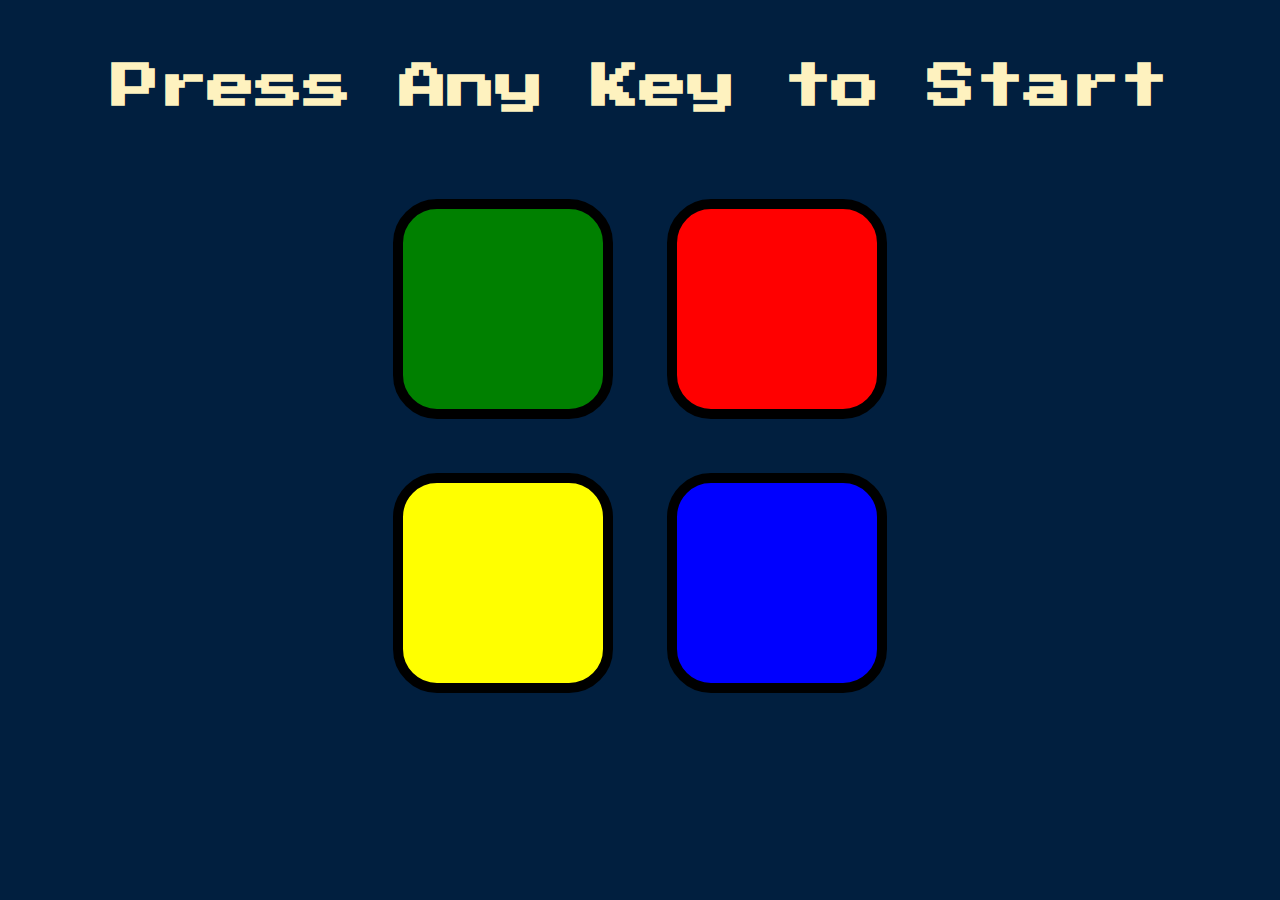
<file: Web-Project/Web-Project/game/game.html>
<!DOCTYPE html>
<html lang="en" dir="ltr">

<head>
  <meta charset="utf-8">
  <title>Simon</title>
  <link rel="stylesheet" href="gameStyles.css">
  <link href="https://fonts.googleapis.com/css?family=Press+Start+2P" rel="stylesheet">
</head>

<body>
  <h1 id="level-title">Press Any Key to Start</h1>
  <div class="container">
    <div lass="row">

      <div type="button" id="green" class="btn green">

      </div>

      <div type="button" id="red" class="btn red">

      </div>
    </div>

    <div class="row">

      <div type="button" id="yellow" class="btn yellow">

      </div>
      <div type="button" id="blue" class="btn blue">

      </div>

    </div>

  </div>

 <script src="https://code.jquery.com/jquery-3.7.1.js" integrity="sha256-eKhayi8LEQwp4NKxN+CfCh+3qOVUtJn3QNZ0TciWLP4=" crossorigin="anonymous"></script>
 <script src="game.js"></script>
</body>

</html>
</file>
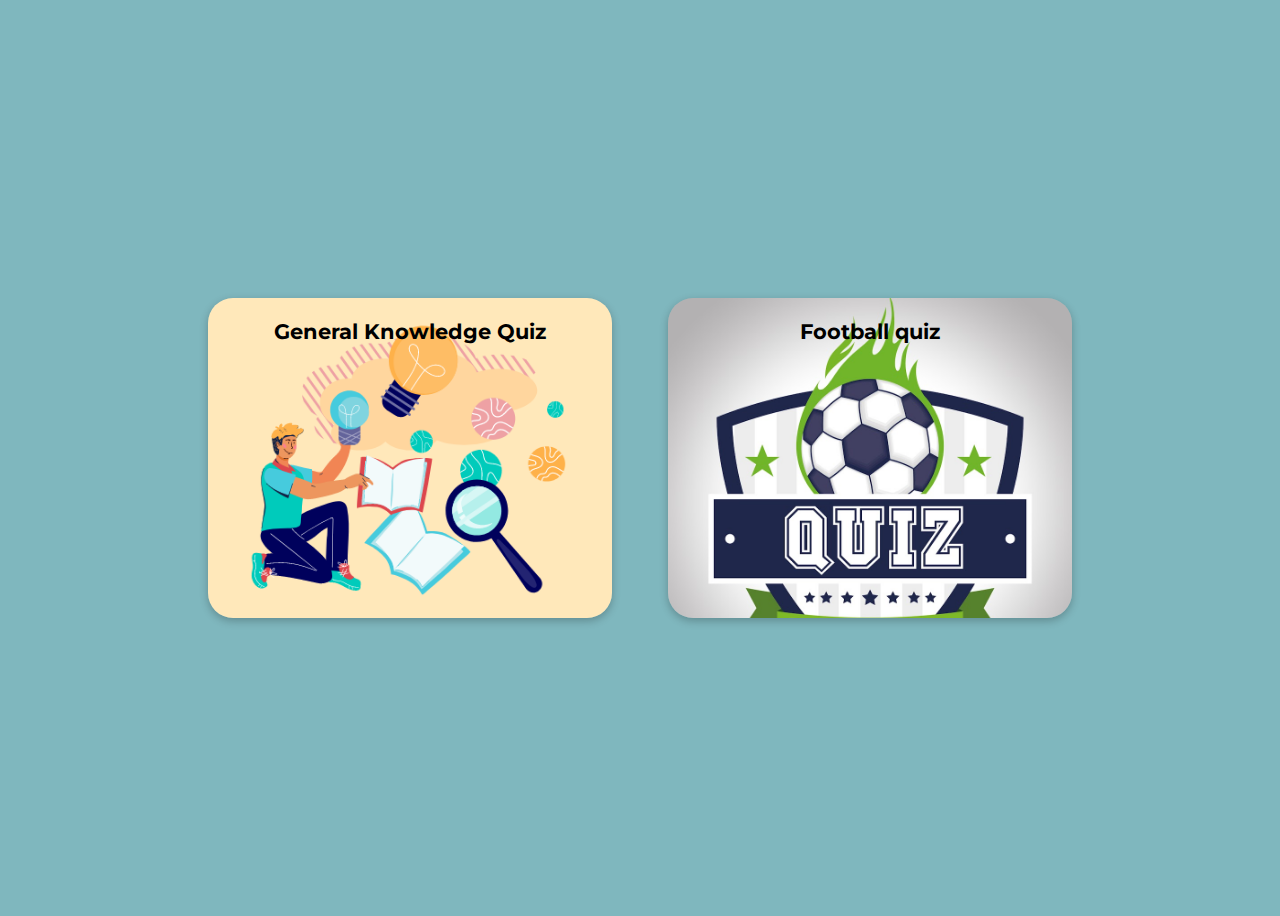
<file: Web-Project/Web-Project/quiz-homepage/quiz-homepage.html>
<!DOCTYPE html>
<html lang="en">
<head>
    <meta charset="UTF-8">
    <meta name="viewport" content="width=device-width, initial-scale=1.0">
    <link rel="stylesheet" href="quiz-homepage.css">
    <title>Quiz Homepage</title>
</head>
<body>
    <div class="card-container">
        <div class="card card1" onclick="location.href='/quiz1/quiz.html'">
            <h3 class="title">General Knowledge Quiz</h3>

            
        </div>
        <div class="card card2" onclick="location.href='/quiz2/Quiz1.html'">
            <h3 >Football quiz</h3>

        </div>
    </div>
    
</body>
</html>
</file>
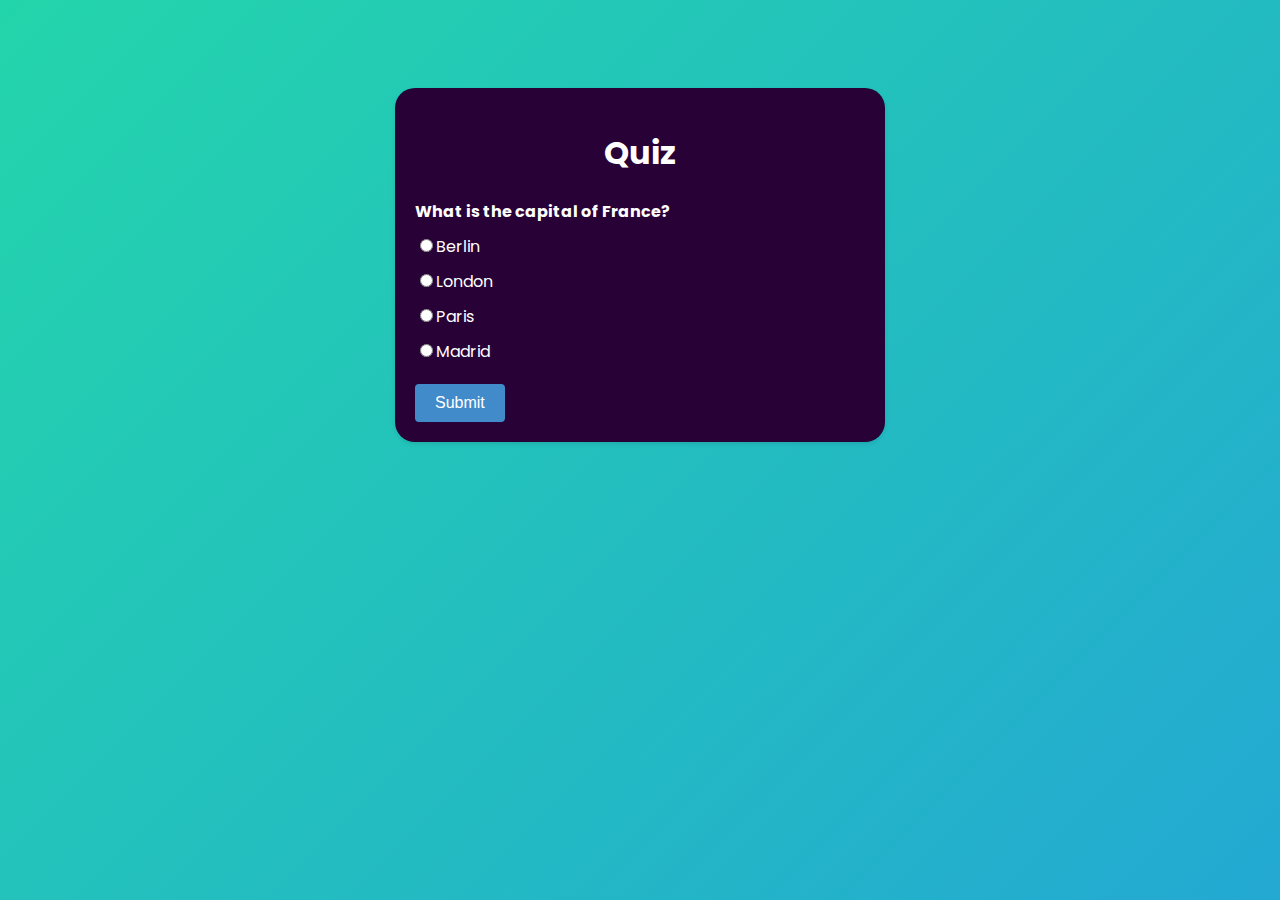
<file: Web-Project/Web-Project/quiz1/quiz.html>
<!DOCTYPE html>
<html lang="en">
<head>
    <meta charset="UTF-8">
    <meta name="viewport" content="width=device-width, initial-scale=1.0">
    <link rel="stylesheet" href="quizStyle.css">
    <title>Quiz</title>
</head>
<body>
    <div class="container">
        <h1>Quiz</h1>
        <div id="quiz"></div>
        <div id="result" class="result"></div>
        <button id="submit" class="button">Submit</button>
        <button id="retry" class="button hide">Retry</button>
        <button id="showAnswer" class="button hide">Show Answer</button>
      </div>
    <script src="script.js"></script>
</body>
</html>
</file>
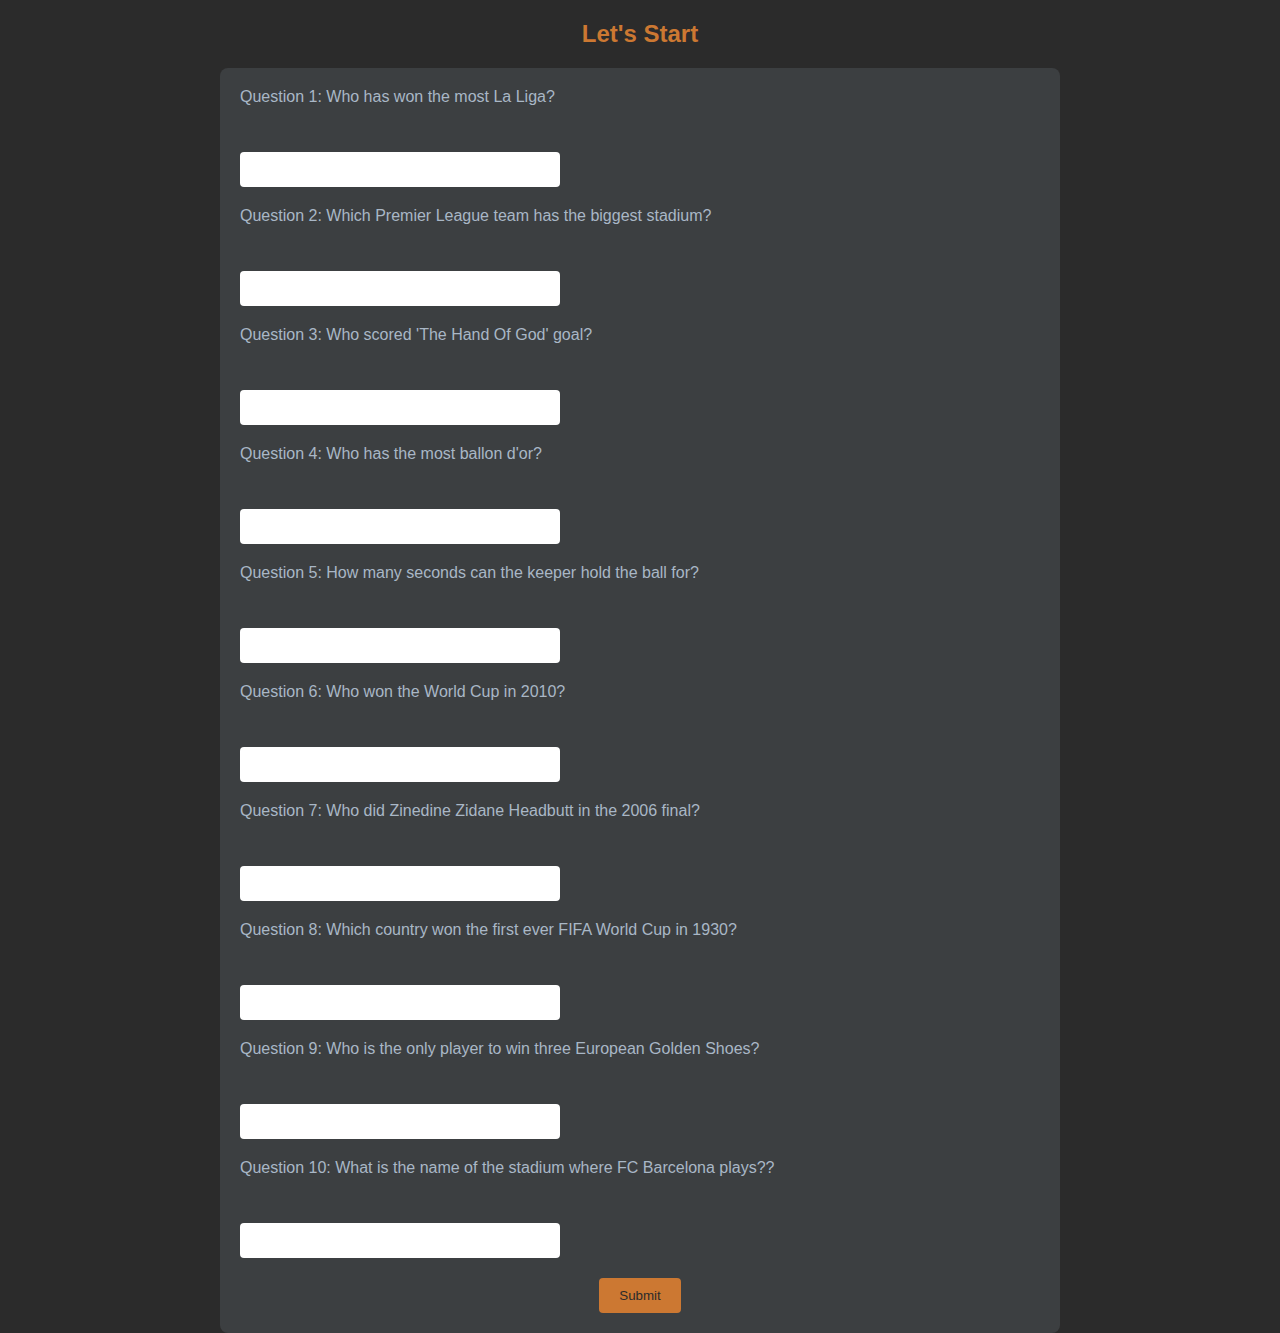
<file: Web-Project/Web-Project/quiz2/Quiz1.html>
<!DOCTYPE html>
<html lang="en">
<head>
<meta charset="UTF-8">
<meta name="viewport" content="width=device-width, initial-scale=1.0">
<title>Quiz</title>
<style>
    body {
    background-color: #2b2b2b;
    color: #a9b7c6;
    font-family: Arial, sans-serif;
    margin: 0;
    padding: 0;
    
    
    height: 100vh;
}

.containerQ {
    text-align: left;
    border-radius: 8px;
    background-color: #3c3f41;
    padding: 20px;
    width: 80%;
    max-width: 800px;
    margin: auto;
}

h2 {
    color: #cc7832;
    text-align: center;
}

.question {
    margin-bottom: 20px;
}

.question label {
    display: block;
    margin-bottom: 10px;
}

.question input {
    padding: 10px;
    width: 100%;
    max-width: 300px;
    border-radius: 4px;
    border: none;
}

button {
    display: block;
    background-color: #cc7832;
    color: #2b2b2b;
    padding: 10px 20px;
    border: none;
    border-radius: 4px;
    cursor: pointer;
    margin-top: 20px;
    margin-left: auto;
    margin-right: auto;
}

    
      
    

   
</style>
</head>
<body>
    
  <!-- Quiz Section -->
  <h2>Let's Start</h2>
  <div class="containerQ">
    <form id="quizForm" action="checkForm.php" method="post">
      <!-- Question 1 -->
      <div class="question">
        <label for="q1">Question 1: Who has won the most La Liga?</label><br><br>
        <input type="text" id="q1" name="q1">
      </div>
      <!-- Question 2 -->
      <div class="question">
        <label for="q2">Question 2: Which Premier League team has the biggest stadium?</label><br><br>
        <input type="text" id="q2" name="q2">
      </div>
      <!-- Question 3 -->
      <div class="question">
        <label for="q3">Question 3: Who scored 'The Hand Of God' goal?</label><br><br>
        <input type="text" id="q3" name="q3">
      </div>
      <!-- Question 4 -->
      <div class="question">
        <label for="q4">Question 4: Who has the most ballon d'or?</label><br><br>
        <input type="text" id="q4" name="q4">
      </div>
      <!-- Question 5 -->
      <div class="question">
        <label for="q5">Question 5: How many seconds can the keeper hold the ball for?</label><br><br>
        <input type="text" id="q5" name="q5">
      </div>
      <!-- Question 6 -->
      <div class="question">
        <label for="q6">Question 6: Who won the World Cup in 2010?</label><br><br>
        <input type="text" id="q6" name="q6">
      </div>
      <!-- Question 7 -->
      <div class="question">
        <label for="q7">Question 7: Who did Zinedine Zidane Headbutt in the 2006 final?</label><br><br>
        <input type="text" id="q7" name="q7">
      </div>
      <!-- Question 8 -->
      <div class="question">
        <label for="q8">Question 8: Which country won the first ever FIFA World Cup in 1930?</label><br><br>
        <input type="text" id="q8" name="q8">
      </div>
      <!-- Question 9 -->
      <div class="question">
        <label for="q9">Question 9: Who is the only player to win three European Golden Shoes?</label><br><br>
        <input type="text" id="q9" name="q9">
      </div>
      <!-- Question 10 -->
      <div class="question">
        <label for="q10">Question 10: What is the name of the stadium where FC Barcelona plays??</label><br><br>
        <input type="text" id="q10" name="q10">
      </div>
      <button type="submit">Submit</button>
    </form>
    <div id="result"></div>
  </div>
  
 
  
  
  
  </body>
</html>
</file>
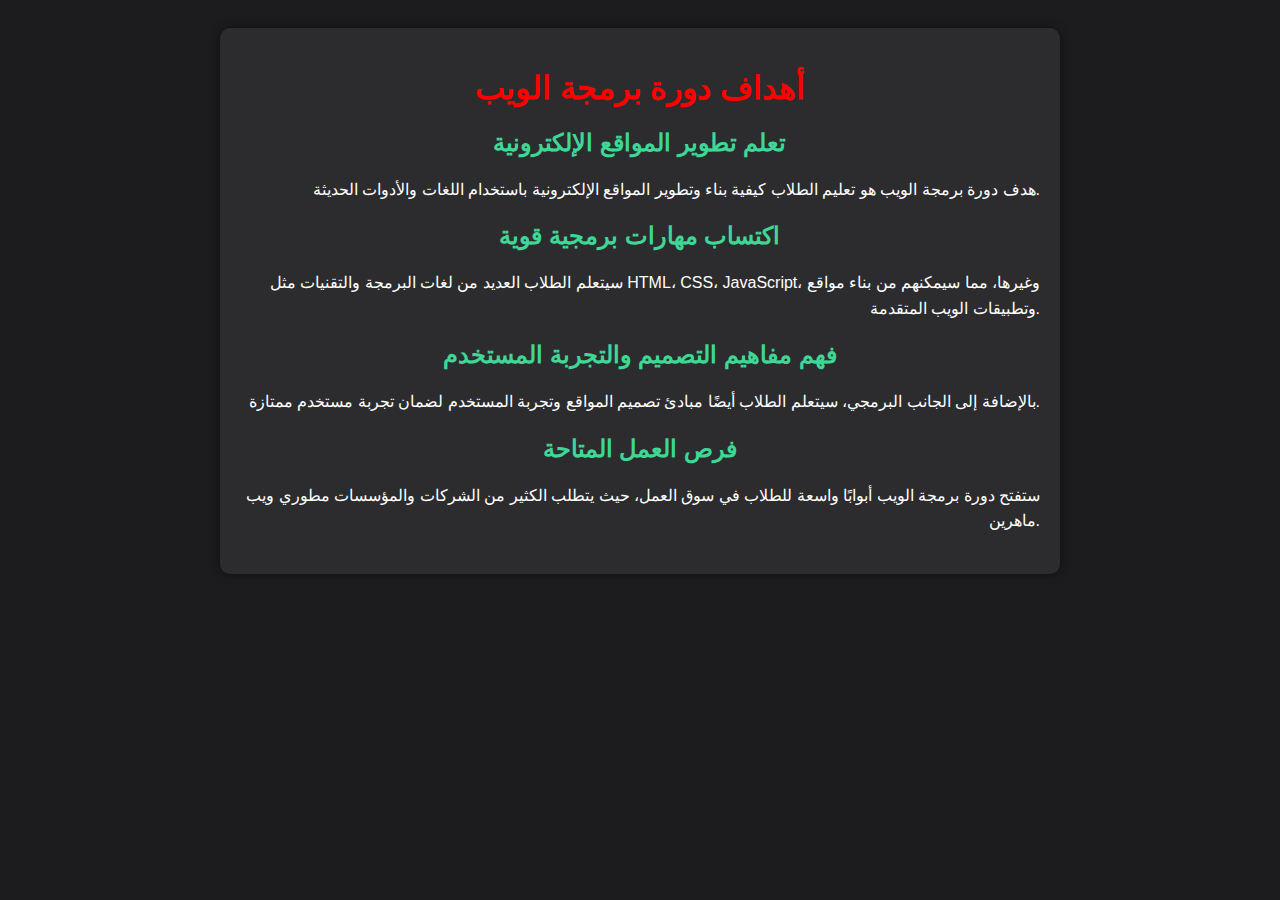
<file: Web-Project/Web-Project/Research/ArabicContent.html>
<!DOCTYPE html>
<html lang="ar">
<head>
    <meta charset="UTF-8">
    <meta name="viewport" content="width=device-width, initial-scale=1.0">
    <title>أهداف دورة برمجة الويب</title>
    <style>
        body {
            text-align: right;
            font-family: Arial, sans-serif;
            background-color: #1C1C1E;
            padding: 20px;
        }
        
        .container {
            max-width: 800px;
            margin: 0 auto;
            background-color: #2C2C2E;
            padding: 20px;
            border-radius: 10px;
            box-shadow: 0 0 10px rgba(0.5, 0.5, 0.5, 0.5);
        }
        
        h1 {
            color: #ff0000;
            text-align: center;
        }
        h2 {
            color: #3fd795;
            text-align: center;
        }
        
        p {
            color: #ffffff;
            line-height: 1.6;
        }
        
        .objective {
            margin-bottom: 20px;
        }
    </style>
</head>
<body>
    <div class="container">
        <h1>أهداف دورة برمجة الويب</h1>
        <div class="objective">
            <h2>تعلم تطوير المواقع الإلكترونية</h2>
            <p>هدف دورة برمجة الويب هو تعليم الطلاب كيفية بناء وتطوير المواقع الإلكترونية باستخدام اللغات والأدوات الحديثة.</p>
        </div>
        <div class="objective">
            <h2>اكتساب مهارات برمجية قوية</h2>
            <p>سيتعلم الطلاب العديد من لغات البرمجة والتقنيات مثل HTML، CSS، JavaScript، وغيرها، مما سيمكنهم من بناء مواقع وتطبيقات الويب المتقدمة.</p>
        </div>
        <div class="objective">
            <h2>فهم مفاهيم التصميم والتجربة المستخدم</h2>
            <p>بالإضافة إلى الجانب البرمجي، سيتعلم الطلاب أيضًا مبادئ تصميم المواقع وتجربة المستخدم لضمان تجربة مستخدم ممتازة.</p>
        </div>
        <div class="objective">
            <h2>فرص العمل المتاحة</h2>
            <p>ستفتح دورة برمجة الويب أبوابًا واسعة للطلاب في سوق العمل، حيث يتطلب الكثير من الشركات والمؤسسات مطوري ويب ماهرين.</p>
        </div>
    </div>
</body>
</html>
</file>
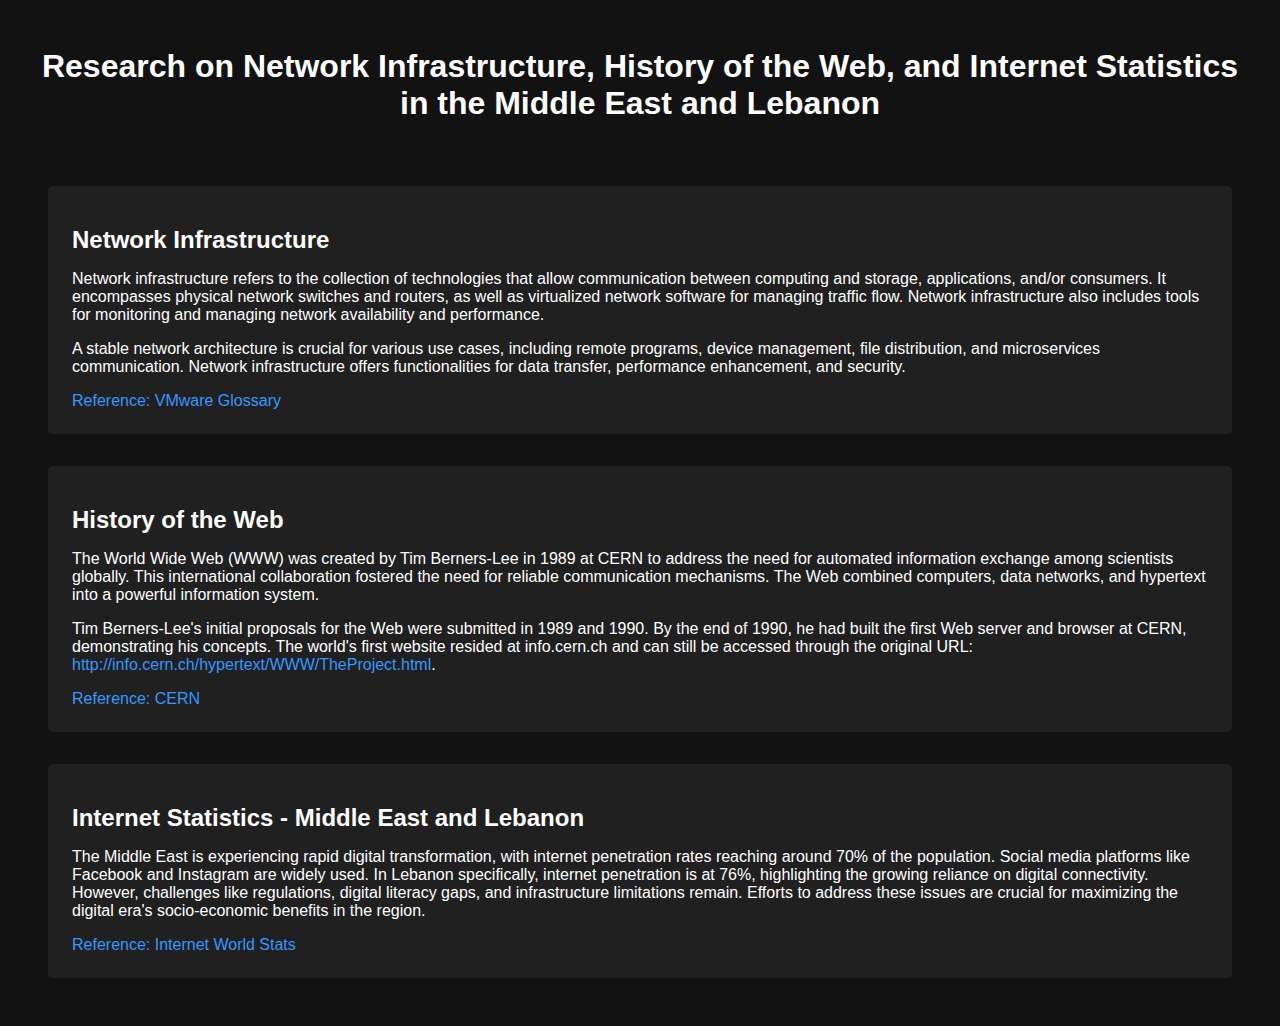
<file: Web-Project/Web-Project/Research/Internet.html>
<!DOCTYPE html>
<html lang="en">
<head>
    <meta charset="UTF-8">
    <meta name="viewport" content="width=device-width, initial-scale=1.0">
    <title>Network Infrastructure, Web History & Middle East Internet Stats</title>
    <link rel="stylesheet" href="Internet.css">
</head>
<body>
    <header>
        <h1>Research on Network Infrastructure, History of the Web, and Internet Statistics in the Middle East and Lebanon</h1>
    </header>
    <main>
        <section id="network-infrastructure">
            <h2>Network Infrastructure</h2>
            <p>
                Network infrastructure refers to the collection of technologies that allow communication between computing and storage, applications, and/or consumers. It encompasses physical network switches and routers, as well as virtualized network software for managing traffic flow. Network infrastructure also includes tools for monitoring and managing network availability and performance.
            </p>
            <p>
                A stable network architecture is crucial for various use cases, including remote programs, device management, file distribution, and microservices communication. Network infrastructure offers functionalities for data transfer, performance enhancement, and security.
            </p>
            <a href="https://www.vmware.com/topics/glossary/content/network-infrastructure.html#:~:text=Network%20infrastructure%20typically%20includes%20hardware,traffic%20flowing%20to%and%20from">Reference: VMware Glossary</a>
        </section>
        <section id="history-of-web">
            <h2>History of the Web</h2>
            <p>
                The World Wide Web (WWW) was created by Tim Berners-Lee in 1989 at CERN to address the need for automated information exchange among scientists globally. This international collaboration fostered the need for reliable communication mechanisms. The Web combined computers, data networks, and hypertext into a powerful information system.
            </p>
            <p>
                Tim Berners-Lee's initial proposals for the Web were submitted in 1989 and 1990. By the end of 1990, he had built the first Web server and browser at CERN, demonstrating his concepts. The world's first website resided at info.cern.ch and can still be accessed through the original URL: <a href="http://info.cern.ch/hypertext/WWW/TheProject.html">http://info.cern.ch/hypertext/WWW/TheProject.html</a>.
            </p>
            <a href="https://www.home.cern/science/computing/birth-web/short-history-web#:~:text=Where%20the%20Web%20was%20born,and%institutes%around%20world.">Reference: CERN</a>
        </section>
        <section id="internet-stats">
            <h2>Internet Statistics - Middle East and Lebanon</h2>
            <p>
                The Middle East is experiencing rapid digital transformation, with internet penetration rates reaching around 70% of the population. Social media platforms like Facebook and Instagram are widely used. In Lebanon specifically, internet penetration is at 76%, highlighting the growing reliance on digital connectivity. However, challenges like regulations, digital literacy gaps, and infrastructure limitations remain. Efforts to address these issues are crucial for maximizing the digital era's socio-economic benefits in the region.
            </p>
            <a href="https://www.internetworldstats.com/middle.htm">Reference: Internet World Stats</a>
        </section>
    </main>
</body>
</html>
</file>
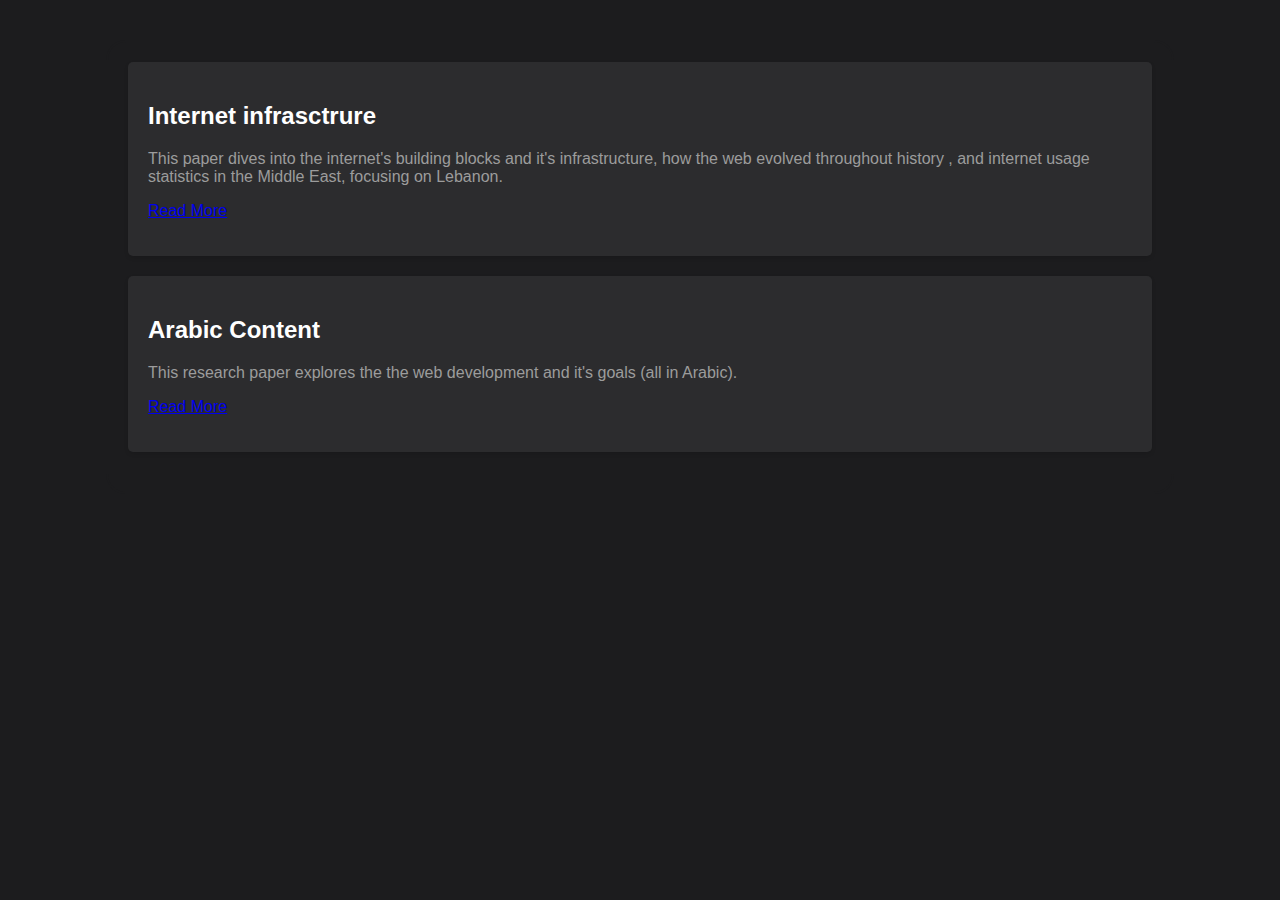
<file: Web-Project/Web-Project/Research/research.html>
<!DOCTYPE html>
<html lang="en">
<head>
    <meta charset="UTF-8">
    <meta name="viewport" content="width=device-width, initial-scale=1.0">
    <title>Research Page</title>
    <link rel="stylesheet" href="researchStyles.css">
</head>
<body>
    <div class="container">
        <div class="project">
            <h2>Internet infrasctrure</h2>
            <p>
                This paper dives into the internet's building blocks and it's infrastructure,
                 how the web evolved throughout history , and internet usage statistics in the Middle East, focusing on Lebanon.</p>
            <p><a href="Internet.html">Read More</a></p>
        </div>
        <div class="project">
            <h2>Arabic Content</h2>
            <p>This research paper explores the the web development and it's goals (all in Arabic). </p>
            <p><a href="ArabicContent.html">Read More</a></p>
        </div>
        
    </div>
</body>
</html>
</file>
<file: Web-Project/Web-Project/game/gameStyles.css>
body {
    text-align: center;
    background-color: #011F3F;
  }
  
  #level-title {
    font-family: 'Press Start 2P', cursive;
    font-size: 3rem;
    margin:  5%;
    color: #FEF2BF;
  }
  
  .container {
    display: block;
    width: 50%;
    margin: auto;
  
  }
  
  .btn {
    margin: 25px;
    display: inline-block;
    height: 200px;
    width: 200px;
    border: 10px solid black;
    border-radius: 20%;
  }
  
  .game-over {
    background-color: red;
    opacity: 0.8;
  }
  
  .red {
    background-color: red;
  }
  
  .green {
    background-color: green;
  }
  
  .blue {
    background-color: blue;
  }
  
  .yellow {
    background-color: yellow;
  }
  
  .pressed {
    box-shadow: 0 0 20px white;
    background-color: grey;
  }
</file>
<file: Web-Project/Web-Project/quiz-homepage/quiz-homepage.css>
@import url("https://fonts.googleapis.com/css2?family=Lato:wght@400;700&family=Montserrat:wght@700&display=swap");
body{
    display: flex;
    justify-content: center;
    align-items: center;
    height: 100vh;
    font-family:"Montserrat", sans-serif ;
    font-size: large;
    background-color: #7FB7BE;
}
.card-container{
    width: 80%;
    display: flex;
    justify-content: center;
    align-items: center;
    gap: 3.5rem;

}
.card{
    width: 40%;
    height: 320px;
    box-shadow: rgba(0, 0, 0, 0.24) 0px 3px 8px;
    
    text-align: center;
    
    transition: 0.3s;
    border-radius: 25px;
}
.card:hover{
    cursor: pointer;
    box-shadow: rgba(0, 0, 0, 0.24) 0px 6px 16px;

}
.card1{
    background-image: url(general-knowledge-questions.png);
    background-size: cover;
    background-position: -120px;
    
}

.card2{
    background-image: url(football.jpg);
    background-size: cover;
}
@media (max-width:800px){
    .card-container{
        flex-direction: column;
    }
    .card{
        width: 250px;
    }
}
</file>
<file: Web-Project/Web-Project/quiz1/quizStyle.css>
@import url('https://fonts.googleapis.com/css2?family=Poppins:wght@400;500;700&display=swap');

body {
  font-family: 'Poppins', sans-serif;
  background: linear-gradient(-45deg, #ee7752, #e73c7e, #23a6d5, #23d5ab);
  animation: gradient 15s ease infinite;
  background-size: 400% 400%;
  display: flex;
  justify-content: center;
}
@keyframes gradient {
	0% {
		background-position: 0% 50%;
	}
	50% {
		background-position: 100% 50%;
	}
	100% {
		background-position: 0% 50%;
	}
}

.container {
  width: 450px;
  padding: 20px;
  margin-top: 80px;
  background-color: #280137;
  box-shadow: 0 2px 4px rgba(0, 0, 0, 0.1);
  border-radius: 20px;
  color: #fff;
}

h1 {
  text-align: center;
}

.question {
  font-weight: bold;
  margin-bottom: 10px;
}

.options {
  margin-bottom: 20px;
}

.option {
  display: block;
  margin-bottom: 10px;
}

.button {
  display: inline-block;
  padding: 10px 20px;
  background-color: #428bca;
  color: #fff;
  border: none;
  cursor: pointer;
  font-size: 16px;
  border-radius: 4px;
  transition: background-color 0.3s;
  margin-right: 10px;
}

.button:hover {
  background-color: #3071a9;
}

.result {
  text-align: center;
  margin-top: 20px;
  font-weight: bold;
}

.hide{
  display: none;
}
</file>
<file: Web-Project/Web-Project/Research/Internet.css>
body {
    font-family: -apple-system, BlinkMacSystemFont, "Segoe UI", Roboto, sans-serif;
    background-color: #121212;
    color: #fff;
    margin: 0;
    padding: 2rem;
    display: flex;
    flex-direction: column; /* Stack sections vertically */
    align-items: center; /* Center sections horizontally */
}

header {
    text-align: center;
    margin-bottom: 2rem;
}

h1, h2 {
    color: #fff;
    font-weight: bold;
    margin: 1rem 0;
}

main {
    display: flex;
    flex-wrap: wrap; /* Allow sections to wrap on smaller screens */
    width: 100%;
    justify-content: space-around; /* Distribute sections evenly */
}

section {
    background-color: #202020;
    border-radius: 5px;
    padding: 1.5rem;
    margin: 1rem; /* Add margin for spacing */
    flex-grow: 1; /* Allow sections to grow and fill available space */
    /* Optional: Set a minimum width for sections on smaller screens */
    min-width: 300px;
}

a {
    color: #3399ff;
    text-decoration: none; /* Remove underline */
}

a:hover {
    text-decoration: underline; /* Underline on hover */
    cursor: pointer; /* Change cursor to pointer on hover */
}
</file>
<file: Web-Project/Web-Project/Research/researchStyles.css>
body {
    font-family: Arial, sans-serif;
    margin: 0;
    padding: 0;
    background-color: #1C1C1E;
}

.container {
    width: 80%;
    margin: auto;
    padding: 20px;
    margin-top:40px;
    background-color: #1C1C1E;
    border-color: #1C1C1E;
    border-width: 2px;
    border-radius: 20px;
    border-style: solid;

}

.project {
    background-color: #2C2C2E;
    border-color: #2C2C2E;
    padding: 20px;
    margin-bottom: 20px;
    border-radius: 5px;
    box-shadow: 0 2px 4px rgba(0, 0, 0, 0.1);
}

.project h2 {
    color: #ffffff;
}

.project p {
    color: #9c9c9c;
}
</file>
